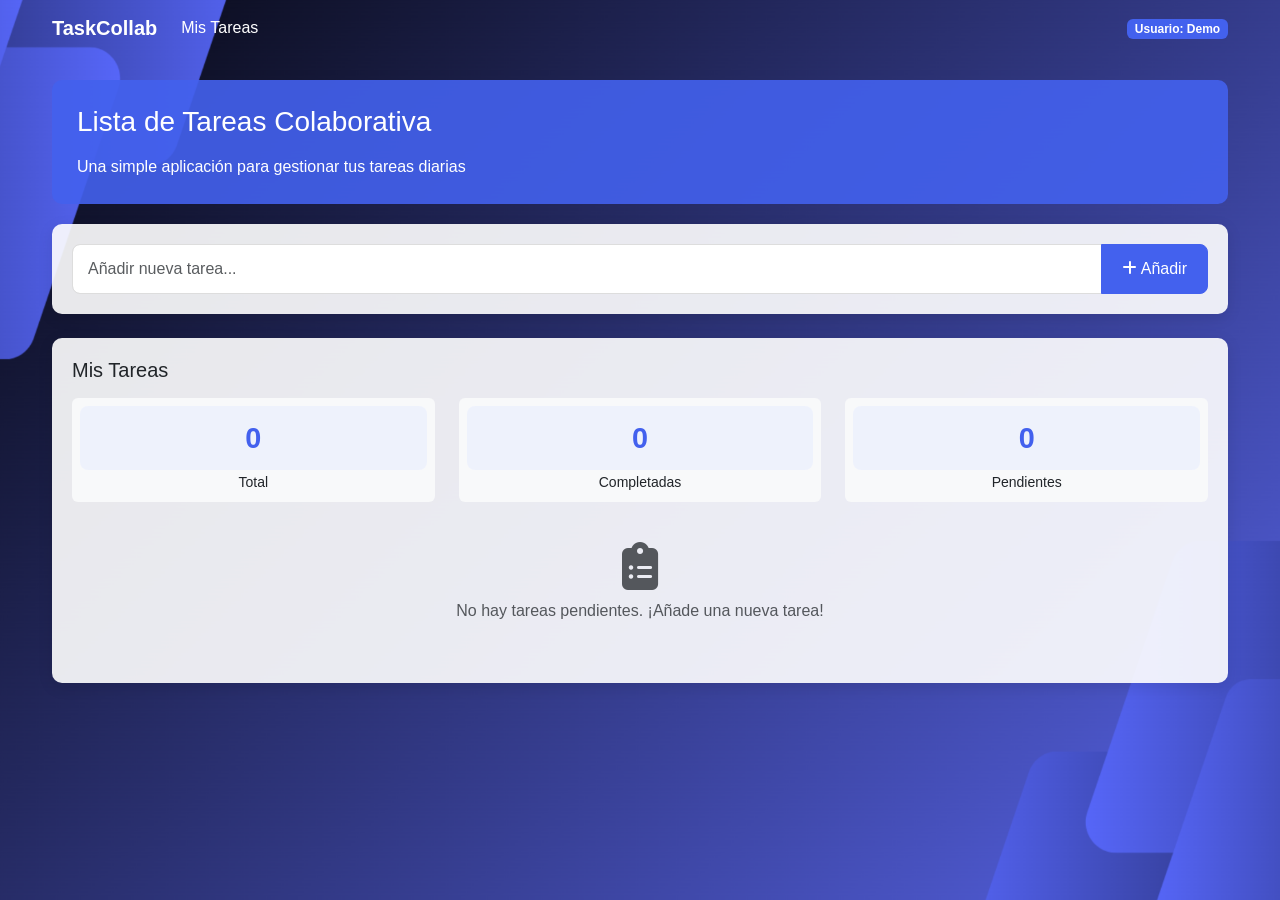
<file: index.html>
<!DOCTYPE html>
<html lang="es">

<head>
    <meta charset="UTF-8">
    <meta name="viewport" content="width=device-width, initial-scale=1.0">
    <title>TaskCollab - Lista de Tareas Colaborativa</title>
    <link href="https://cdnjs.cloudflare.com/ajax/libs/bootstrap/5.3.0/css/bootstrap.min.css" rel="stylesheet">
    <link href="https://cdnjs.cloudflare.com/ajax/libs/font-awesome/6.4.0/css/all.min.css" rel="stylesheet">
    <link rel="stylesheet" href="assets/css/styles.css">
</head>

<body>
    <!-- Navbar -->
    <nav class="navbar navbar-expand-lg navbar-light bg-light">
        <div class="container">
            <a class="navbar-brand" href="#">TaskCollab</a>
            <button class="navbar-toggler" type="button" data-bs-toggle="collapse" data-bs-target="#navbarNav">
                <span class="navbar-toggler-icon"></span>
            </button>
            <div class="collapse navbar-collapse" id="navbarNav">
                <ul class="navbar-nav me-auto">
                    <li class="nav-item">
                        <a class="nav-link active" href="#">Mis Tareas</a>
                    </li>
                </ul>
                <div>
                    <span class="badge bg-primary">Usuario: Demo</span>
                </div>
            </div>
        </div>
    </nav>

    <!-- Main Content -->
    <div class="container mt-4">
        <!-- Header -->
        <div class="app-header">
            <h1 class="h3 mb-3">Lista de Tareas Colaborativa</h1>
            <p class="mb-0">Una simple aplicación para gestionar tus tareas diarias</p>
        </div>

        <!-- Task Input Form -->
        <div class="task-container mb-4">
            <form id="task-form">
                <div class="input-group">
                    <input type="text" id="task-input" class="form-control" placeholder="Añadir nueva tarea...">
                    <button type="submit" class="btn btn-primary">
                        <i class="fas fa-plus"></i> Añadir
                    </button>
                </div>
            </form>
        </div>

        <!-- Task List -->
        <div class="task-container">
            <h2 class="h5 mb-3">Mis Tareas</h2>

            <div class="task-stats mb-3">
                <div class="row text-center">
                    <div class="col">
                        <div class="bg-light p-2 rounded">
                            <div class="h4 mb-0" id="total-tasks">0</div>
                            <small>Total</small>
                        </div>
                    </div>
                    <div class="col">
                        <div class="bg-light p-2 rounded">
                            <div class="h4 mb-0" id="completed-tasks">0</div>
                            <small>Completadas</small>
                        </div>
                    </div>
                    <div class="col">
                        <div class="bg-light p-2 rounded">
                            <div class="h4 mb-0" id="pending-tasks">0</div>
                            <small>Pendientes</small>
                        </div>
                    </div>
                </div>
            </div>

            <ul class="list-unstyled" id="task-list">
                <!-- Las tareas se generarán dinámicamente aquí -->
            </ul>

            <div id="empty-state" class="text-center py-4">
                <i class="fas fa-clipboard-list fa-3x text-muted"></i>
                <p class="mt-2 text-muted">No hay tareas pendientes. ¡Añade una nueva tarea!</p>
            </div>
        </div>
    </div>

    <!-- Scripts -->
    <script src="https://cdnjs.cloudflare.com/ajax/libs/bootstrap/5.3.0/js/bootstrap.bundle.min.js"></script>
    <script src="assets/script/app.js"></script>
</body>

</html>
</file>
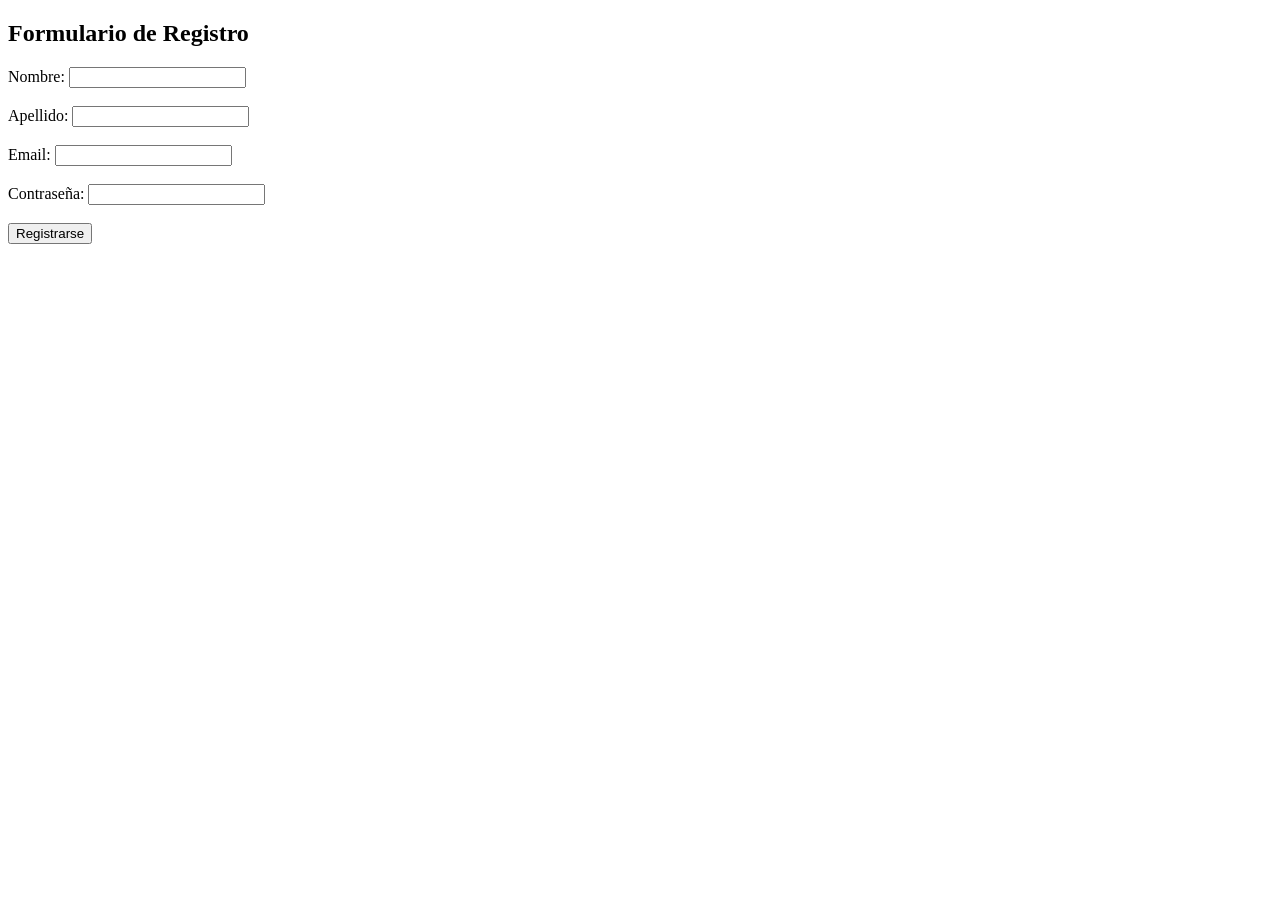
<file: registro.html>
<!DOCTYPE html>
<html lang="es">
<head>
    <meta charset="UTF-8">
    <title>Registro de Usuario</title>
</head>
<body>
    <h2>Formulario de Registro</h2>
    <form action="procesar_registro.php" method="POST">
        <label for="nombre">Nombre:</label>
        <input type="text" name="nombre" required><br><br>

        <label for="apellido">Apellido:</label>
        <input type="text" name="apellido" required><br><br>

        <label for="email">Email:</label>
        <input type="email" name="email" required><br><br>

        <label for="password">Contraseña:</label>
        <input type="password" name="password" required><br><br>

        <button type="submit">Registrarse</button>
    </form>
</body>
</html>
</file>
<file: assets/css/styles.css>
/**
 * Estilos principales de TaskCollab
 * 
 * Este archivo contiene todos los estilos personalizados de la aplicación,
 * organizados por componentes y siguiendo una estructura modular.
 */

/* ===== ESTILOS GLOBALES ===== */
/* Configuración del fondo y estructura base de la página */
body {
    margin: 0;
    padding: 0;
    min-height: 100vh;
    background-image: url('../images/fondo.png');
    background-size: cover;
    background-repeat: no-repeat;
    background-attachment: fixed;
    background-position: center;
    font-family: 'Segoe UI', Tahoma, Geneva, Verdana, sans-serif;
}

/* ===== BARRA DE NAVEGACIÓN ===== */
/* Estilos para la barra de navegación transparente */
.navbar {
    background-color: transparent !important;
}

.navbar-brand {
    font-weight: bold;
    color: white !important;
}

.nav-link {
    color: white !important;
}

/* Estilo para la insignia de usuario */
.badge {
    background-color: #4361ee !important;
}

/* ===== CONTENEDOR PRINCIPAL ===== */
.container {
    max-width: 1200px;
}

/* ===== CONTENEDORES DE TAREAS ===== */
/* Estilo base para los contenedores de tareas y formularios */
.task-container {
    background-color: rgba(255, 255, 255, 0.9);
    border-radius: 10px;
    box-shadow: 0 4px 15px rgba(0, 0, 0, 0.1);
    padding: 20px;
    margin-bottom: 20px;
}

/* ===== FORMULARIO DE ENTRADA ===== */
/* Estilos para el campo de entrada y botón de nueva tarea */
.input-group .form-control {
    border-radius: 8px 0 0 8px;
    border: 1px solid #ddd;
    padding: 12px 15px;
}

.input-group .btn-primary {
    border-radius: 0 8px 8px 0;
    background-color: #4361ee;
    border-color: #4361ee;
    padding: 0 20px;
}

/* ===== PANEL DE ESTADÍSTICAS ===== */
/* Estilos para el panel de contadores de tareas */
.task-stats .col div {
    background-color: rgba(230, 235, 255, 0.5);
    border-radius: 8px;
    padding: 15px 10px;
}

.task-stats .h4 {
    font-size: 1.8rem;
    font-weight: bold;
    color: #4361ee;
}

/* ===== ELEMENTOS DE TAREA ===== */
/* Estilos para cada elemento individual de la lista de tareas */
.task-item {
    border-left: 3px solid #4361ee;
    padding: 12px 15px;
    margin-bottom: 10px;
    background-color: rgba(248, 249, 250, 0.7);
    border-radius: 8px;
    transition: all 0.2s;
}

/* Efecto hover para las tareas */
.task-item:hover {
    transform: translateY(-2px);
    box-shadow: 0 5px 10px rgba(0, 0, 0, 0.08);
}

/* Estilos para tareas completadas */
.task-item.completed {
    border-left-color: #28a745;
    opacity: 0.8;
}

.task-item.completed .task-text {
    text-decoration: line-through;
    color: #6c757d;
}

/* ===== BOTONES DE ACCIÓN ===== */
/* Manejo de visibilidad para los botones de acción */
.task-actions {
    visibility: hidden;
    opacity: 0;
    transition: all 0.2s;
}

.task-item:hover .task-actions {
    visibility: visible;
    opacity: 1;
}

/* ===== ENCABEZADO DE LA APLICACIÓN ===== */
.app-header {
    background-color: rgba(67, 97, 238, 0.9);
    color: white;
    border-radius: 10px;
    padding: 25px;
    margin-bottom: 20px;
}

/* ===== ESTADO VACÍO ===== */
#empty-state {
    color: #6c757d;
}
</file>
